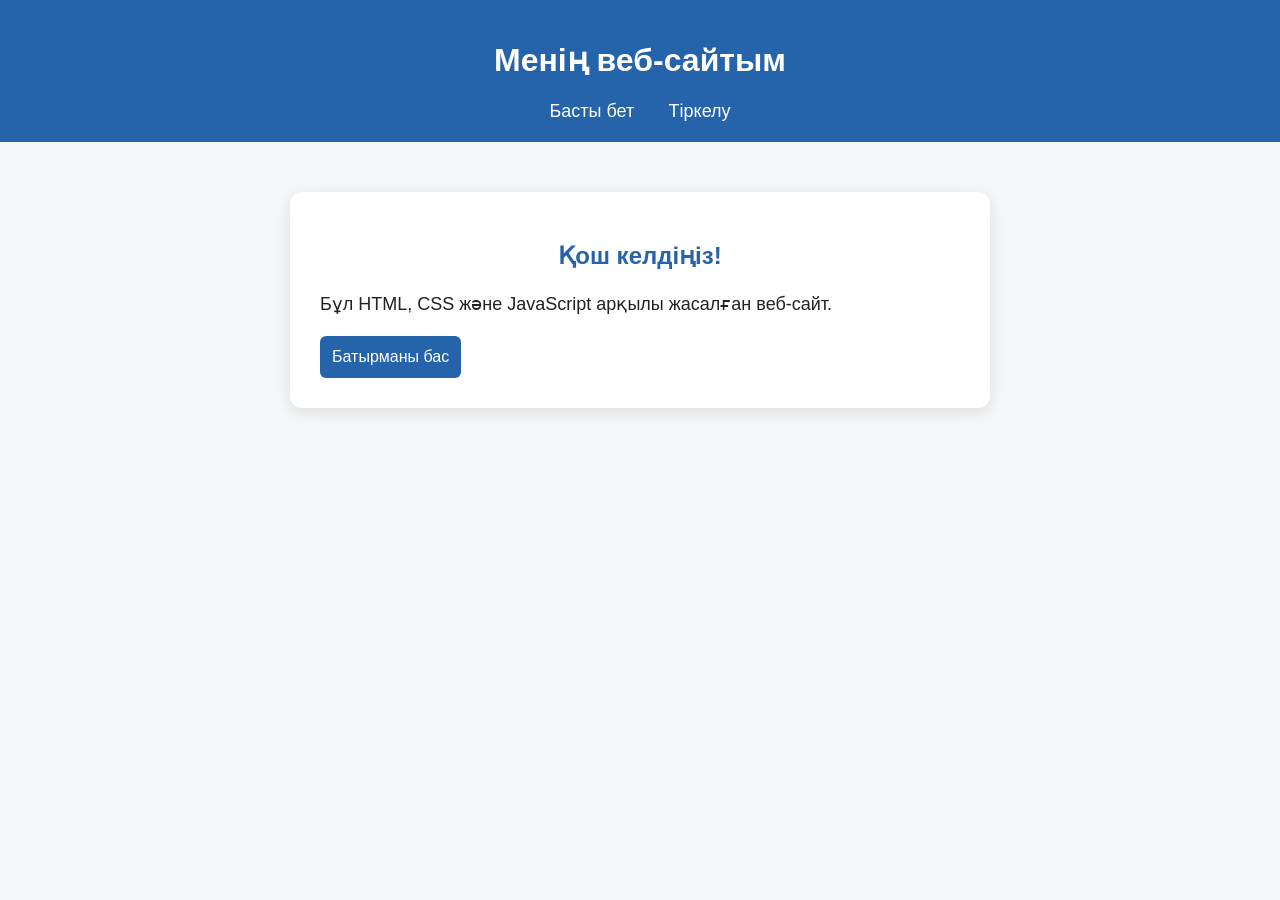
<file: index.html>
<!DOCTYPE html>
<html lang="kk">
<head>
    <meta charset="UTF-8">
    <meta name="viewport" content="width=device-width, initial-scale=1.0">
    <title>Менің сайтым</title>
    <link rel="stylesheet" href="style.css">
</head>

<body>

    <header>
        <h1>Менің веб-сайтым</h1>

        <nav>
            <a href="index.html">Басты бет</a>
            <a href="register.html">Тіркелу</a>
        </nav>
    </header>

    <main>
        <h2>Қош келдіңіз!</h2>
        <p>Бұл HTML, CSS және JavaScript арқылы жасалған веб-сайт.</p>

        <button onclick="showMessage()">Батырманы бас</button>
    </main>

    <script src="script.js"></script>
</body>
</html>
</file>
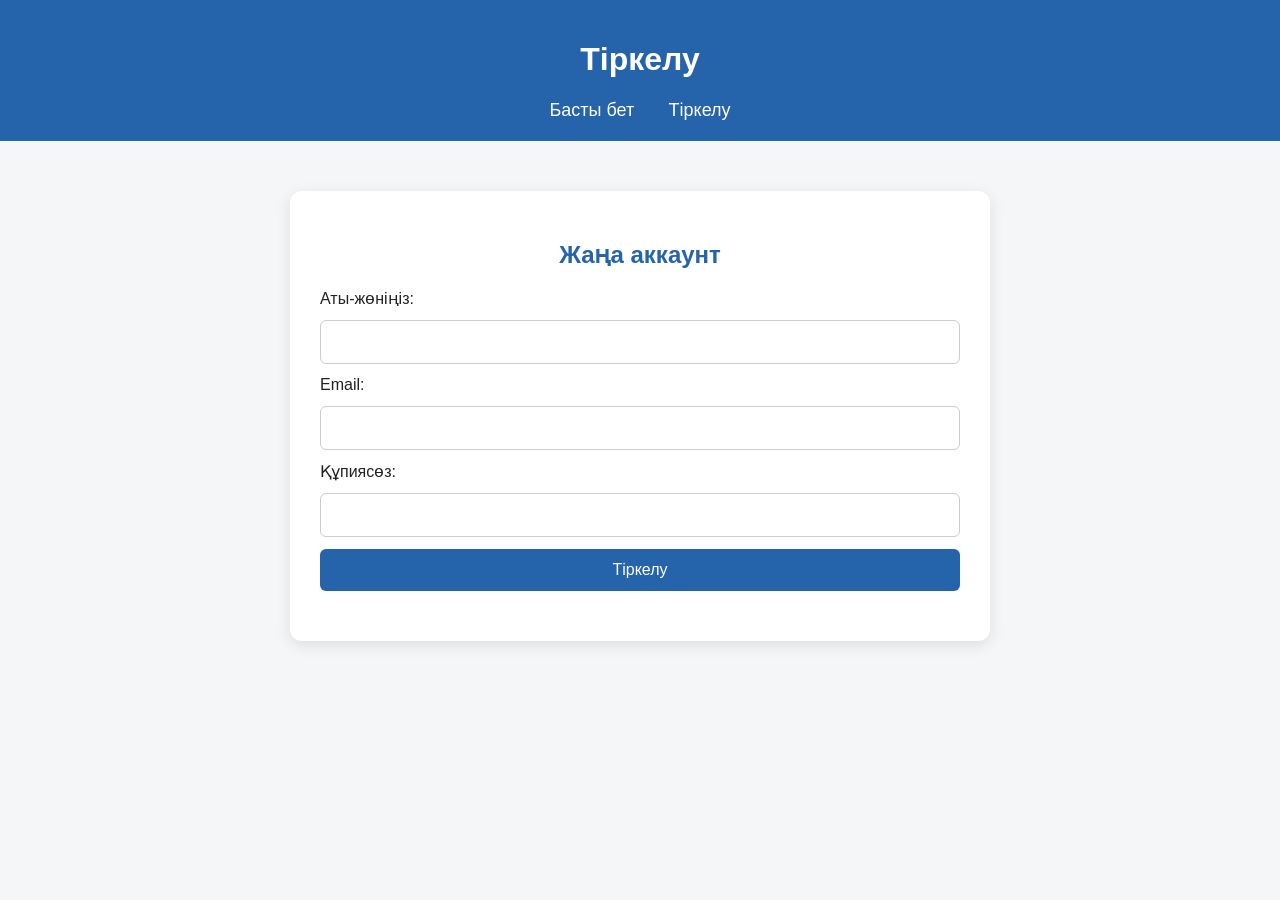
<file: register.html>
<!DOCTYPE html>
<html lang="kk">
<head>
    <meta charset="UTF-8">
    <meta name="viewport" content="width=device-width, initial-scale=1.0">
    <title>Тіркелу</title>
    <link rel="stylesheet" href="style.css">
</head>

<body>

    <header>
        <h1>Тіркелу</h1>

        <nav>
            <a href="index.html">Басты бет</a>
            <a href="register.html">Тіркелу</a>
        </nav>
    </header>

    <main>
        <h2>Жаңа аккаунт</h2>

        <form id="registerForm">
            <label>Аты-жөніңіз:</label>
            <input type="text" id="name" required>

            <label>Email:</label>
            <input type="email" id="email" required>

            <label>Құпиясөз:</label>
            <input type="password" id="password" required>

            <button type="submit">Тіркелу</button>
        </form>

        <p id="message"></p>
    </main>

    <script src="script.js"></script>
</body>
</html>
</file>
<file: style.css>
* {
    box-sizing: border-box;
}

body {
    margin: 0;
    font-family: Arial, sans-serif;
    background: #f4f6f8;
    color: #222;
}

header {
    background: #2563ab;
    color: white;
    padding: 20px;
    text-align: center;
}

nav {
    margin-top: 15px;
}

nav a {
    color: white;
    text-decoration: none;
    margin: 0 15px;
    font-size: 18px;
}

nav a:hover {
    text-decoration: underline;
}

main {
    max-width: 700px;
    margin: 50px auto;
    padding: 30px;
    background: white;
    border-radius: 12px;
    box-shadow: 0 4px 15px rgba(0, 0, 0, 0.1);
}

h2 {
    text-align: center;
    color: #2563ab;
}

p {
    font-size: 18px;
    line-height: 1.6;
}

form {
    display: flex;
    flex-direction: column;
    gap: 12px;
}

input {
    padding: 12px;
    border: 1px solid #ccc;
    border-radius: 6px;
    font-size: 16px;
}

button {
    padding: 12px;
    background: #2563ab;
    color: white;
    border: none;
    border-radius: 6px;
    cursor: pointer;
    font-size: 16px;
}

button:hover {
    background: #174a82;
}

#message {
    text-align: center;
    color: green;
    margin-top: 20px;
}
</file>
